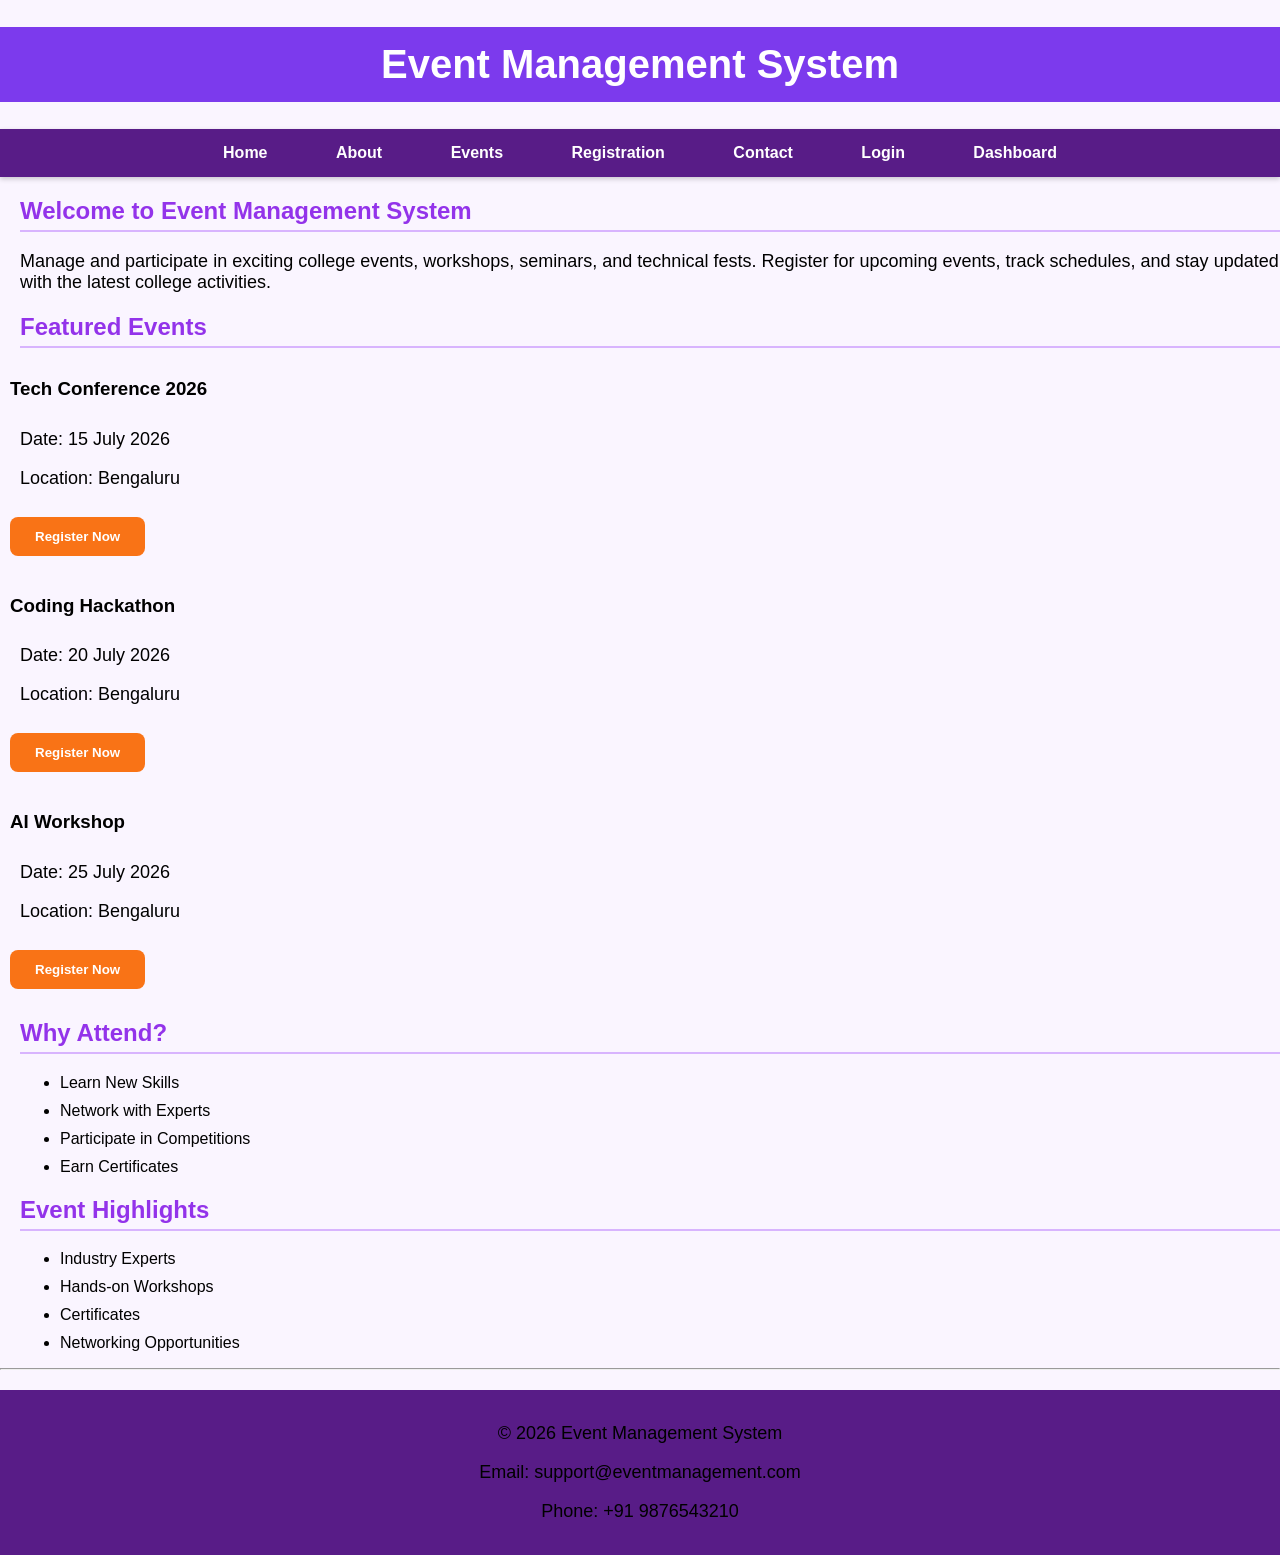
<file: index.html>
<!DOCTYPE html>
<html lang="en">
<head>
    <meta charset="UTF-8">
    <meta name="viewport" content="width=device-width, initial-scale=1.0">
    <title>Event Management System - Home</title>
    <link rel="stylesheet" href="style.css">
</head>
<body>
    <h1>Event Management System</h1>
    <nav>
        <a href="index.html">Home</a>
        <a href="about.html">About</a>
        <a href="events.html">Events</a>
        <a href="registration.html">Registration</a>
        <a href="contact.html">Contact</a>
        <a href="login.html">Login</a>
        <a href="dashboard.html">Dashboard</a>
    </nav>
    <h2>Welcome to Event Management System</h2>
<p>Manage and participate in exciting college events, workshops, seminars, and technical fests.
Register for upcoming events, track schedules, and stay updated with the latest college activities.</p>
     <h2>Featured Events</h2>
     <h3>Tech Conference 2026</h3>
     <p>Date: 15 July 2026</p>
     <p>Location: Bengaluru</p>
     <button>Register Now</button>
     <h3>Coding Hackathon</h3>
     <p>Date: 20 July 2026</p>
      <p>Location: Bengaluru</p>
      <button>Register Now</button>
     <h3>AI Workshop</h3>
     <p>Date: 25 July 2026</p>
    <p>Location: Bengaluru</p>
    <button>Register Now</button>
     <h2>Why Attend?</h2>
     <ul>
        <li>Learn New Skills</li>
        <li>Network with Experts</li>
        <li>Participate in Competitions</li>
        <li>Earn Certificates</li>
     </ul>
     <h2>Event Highlights</h2>
    <ul>
<li>Industry Experts</li>
<li>Hands-on Workshops</li>
<li>Certificates</li>
<li>Networking Opportunities</li>
</ul>
    <hr>
     <footer>
        <p>© 2026 Event Management System</p>
        <p>Email: support@eventmanagement.com</p>
        <p>Phone: +91 9876543210</p>
     </footer>
</body>
</html>
</file>
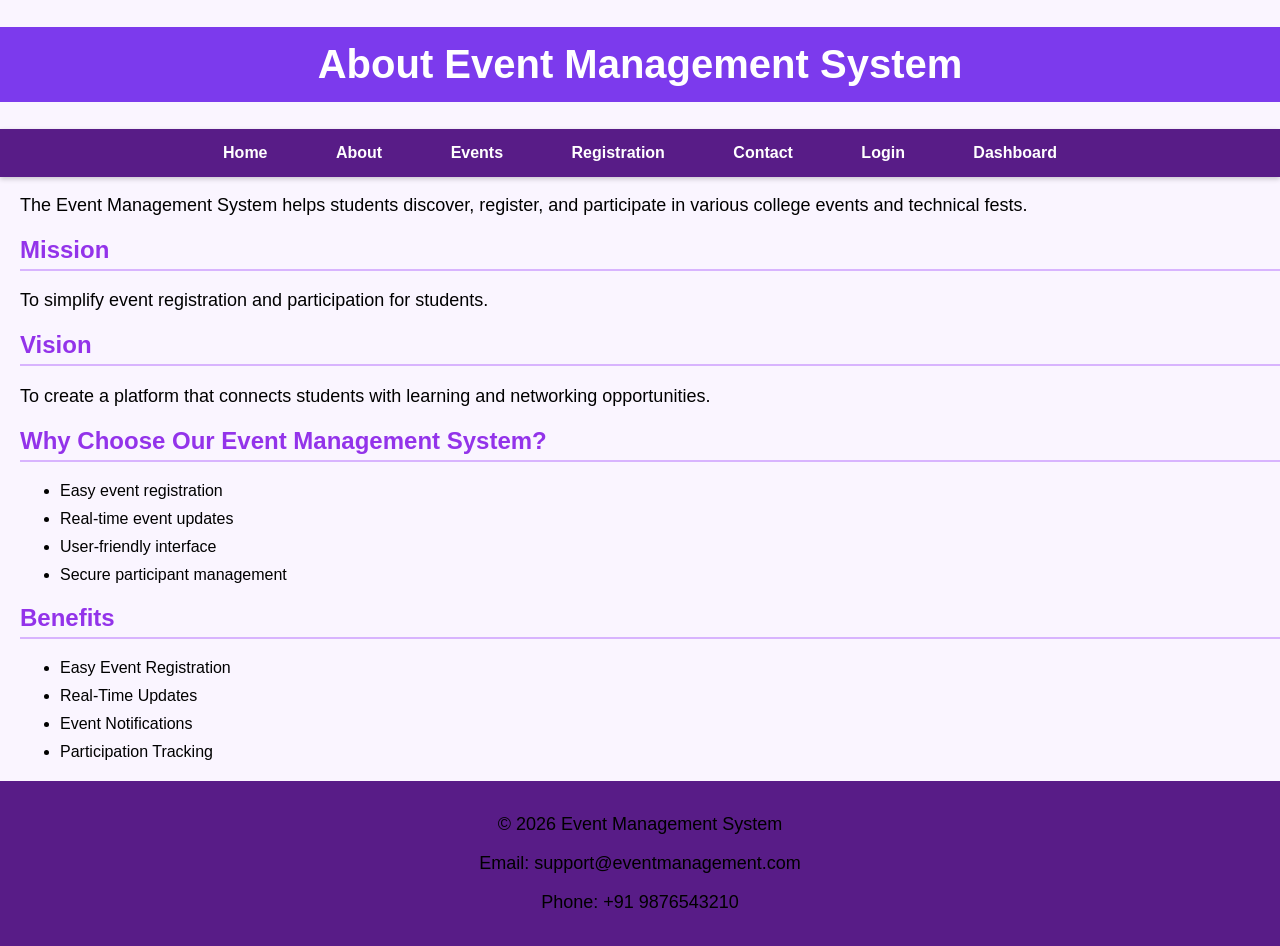
<file: about.html>
<!DOCTYPE html>
<html lang="en">
<head>
    <meta charset="UTF-8">
    <meta name="viewport" content="width=device-width, initial-scale=1.0">
    <title>About Page</title>
    <link rel="stylesheet" href="style.css">
</head>
<body>
    
    <h1>About Event Management System</h1>
    <nav>
        <a href="index.html">Home</a>
        <a href="about.html">About</a>
        <a href="events.html">Events</a>
        <a href="registration.html">Registration</a>
        <a href="contact.html">Contact</a>
        <a href="login.html">Login</a>
        <a href="dashboard.html">Dashboard</a>
    </nav>
    <p>The Event Management System helps students discover, register, and participate in various college events and technical fests.</p>
    <h2>Mission</h2>
    <p>To simplify event registration and participation for students.</p>
    <h2>Vision</h2>
    <p>To create a platform that connects students with learning and networking opportunities.</p>
    <h2>Why Choose Our Event Management System?</h2>
    <ul>
        <li>Easy event registration</li>
        <li>Real-time event updates</li>
        <li>User-friendly interface</li>
        <li>Secure participant management</li>
    </ul>
    <h2>Benefits</h2>
    <ul>
        <li>Easy Event Registration</li>
        <li>Real-Time Updates</li>
        <li>Event Notifications</li>
        <li>Participation Tracking</li>
    </ul>
    <footer>
        <p>© 2026 Event Management System</p>
        <p>Email: support@eventmanagement.com</p>
        <p>Phone: +91 9876543210</p>
     </footer>
</body>
</html>
</file>
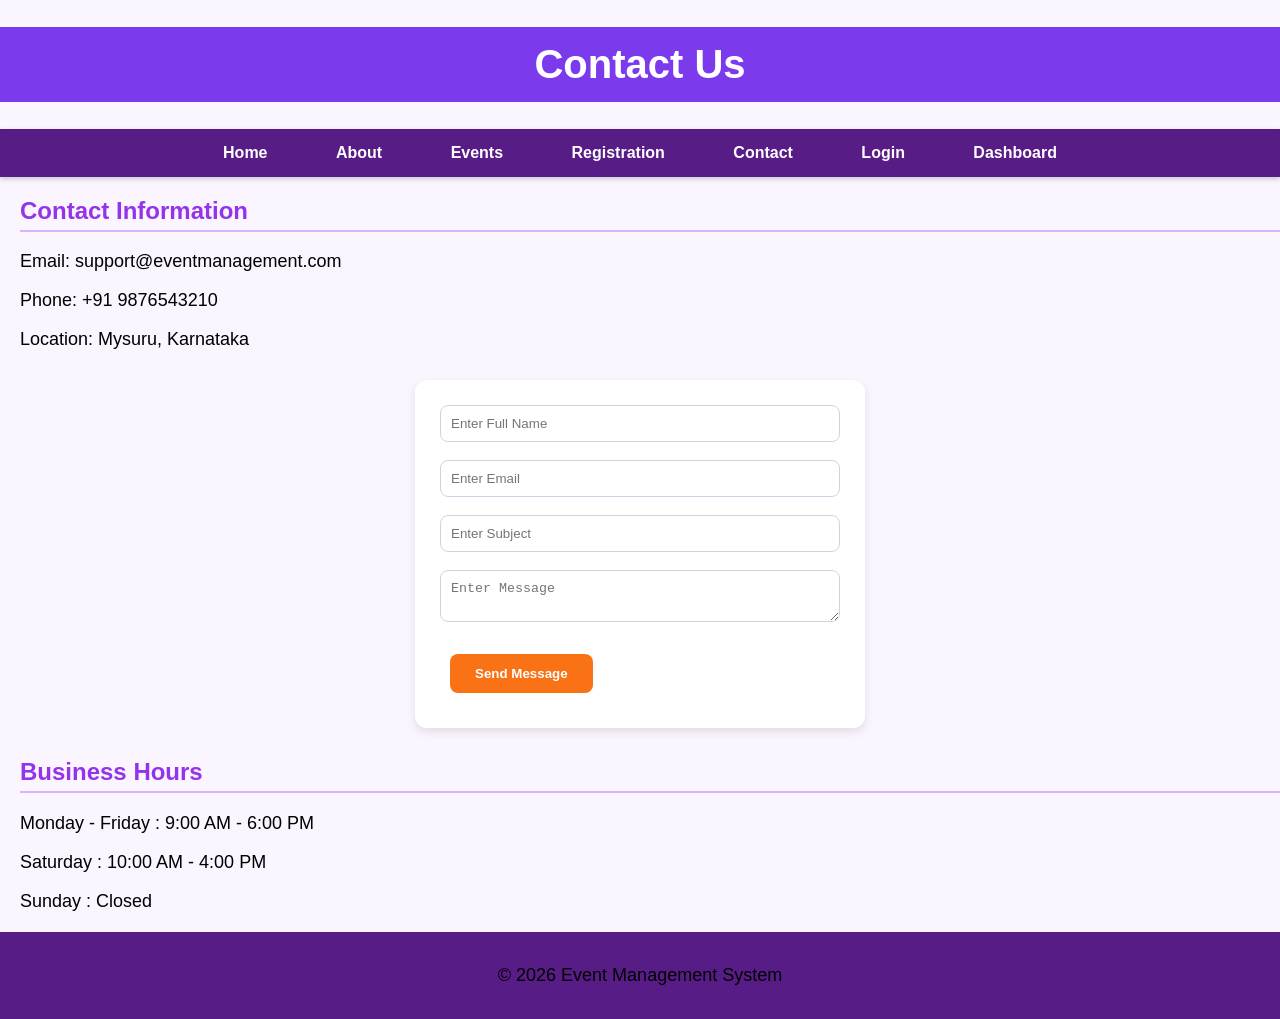
<file: contact.html>
<!DOCTYPE html>
<html lang="en">
<head>
    <meta charset="UTF-8">
    <meta name="viewport" content="width=device-width, initial-scale=1.0">
    <title>Contact page</title>
    <link rel="stylesheet" href="style.css">
</head>
<body>
    <h1>Contact Us</h1>
    <nav>
        <a href="index.html">Home</a>
        <a href="about.html">About</a>
        <a href="events.html">Events</a>
        <a href="registration.html">Registration</a>
        <a href="contact.html">Contact</a>
        <a href="login.html">Login</a>
        <a href="dashboard.html">Dashboard</a>
    </nav>
    <h2>Contact Information</h2>
    <p>Email: support@eventmanagement.com</p>
    <p>Phone: +91 9876543210</p>
    <p>Location: Mysuru, Karnataka</p>

<form>
    <input type="text" placeholder="Enter Full Name" required>
    <br><br>
    <input type="email" placeholder="Enter Email" required>
    <br><br>
    <input type="text" placeholder="Enter Subject" required>
    <br><br>
    <textarea placeholder="Enter Message"></textarea>
    <br><br>
    <button type="button" onclick="sendMessage()">
    Send Message
</button>
    
</form>
<h2>Business Hours</h2>

<p>Monday - Friday : 9:00 AM - 6:00 PM</p>
<p>Saturday : 10:00 AM - 4:00 PM</p>
<p>Sunday : Closed</p>
<footer>
        <p>© 2026 Event Management System</p>
     </footer>
     <script src="app.js"></script>
</body>
</html>
</file>
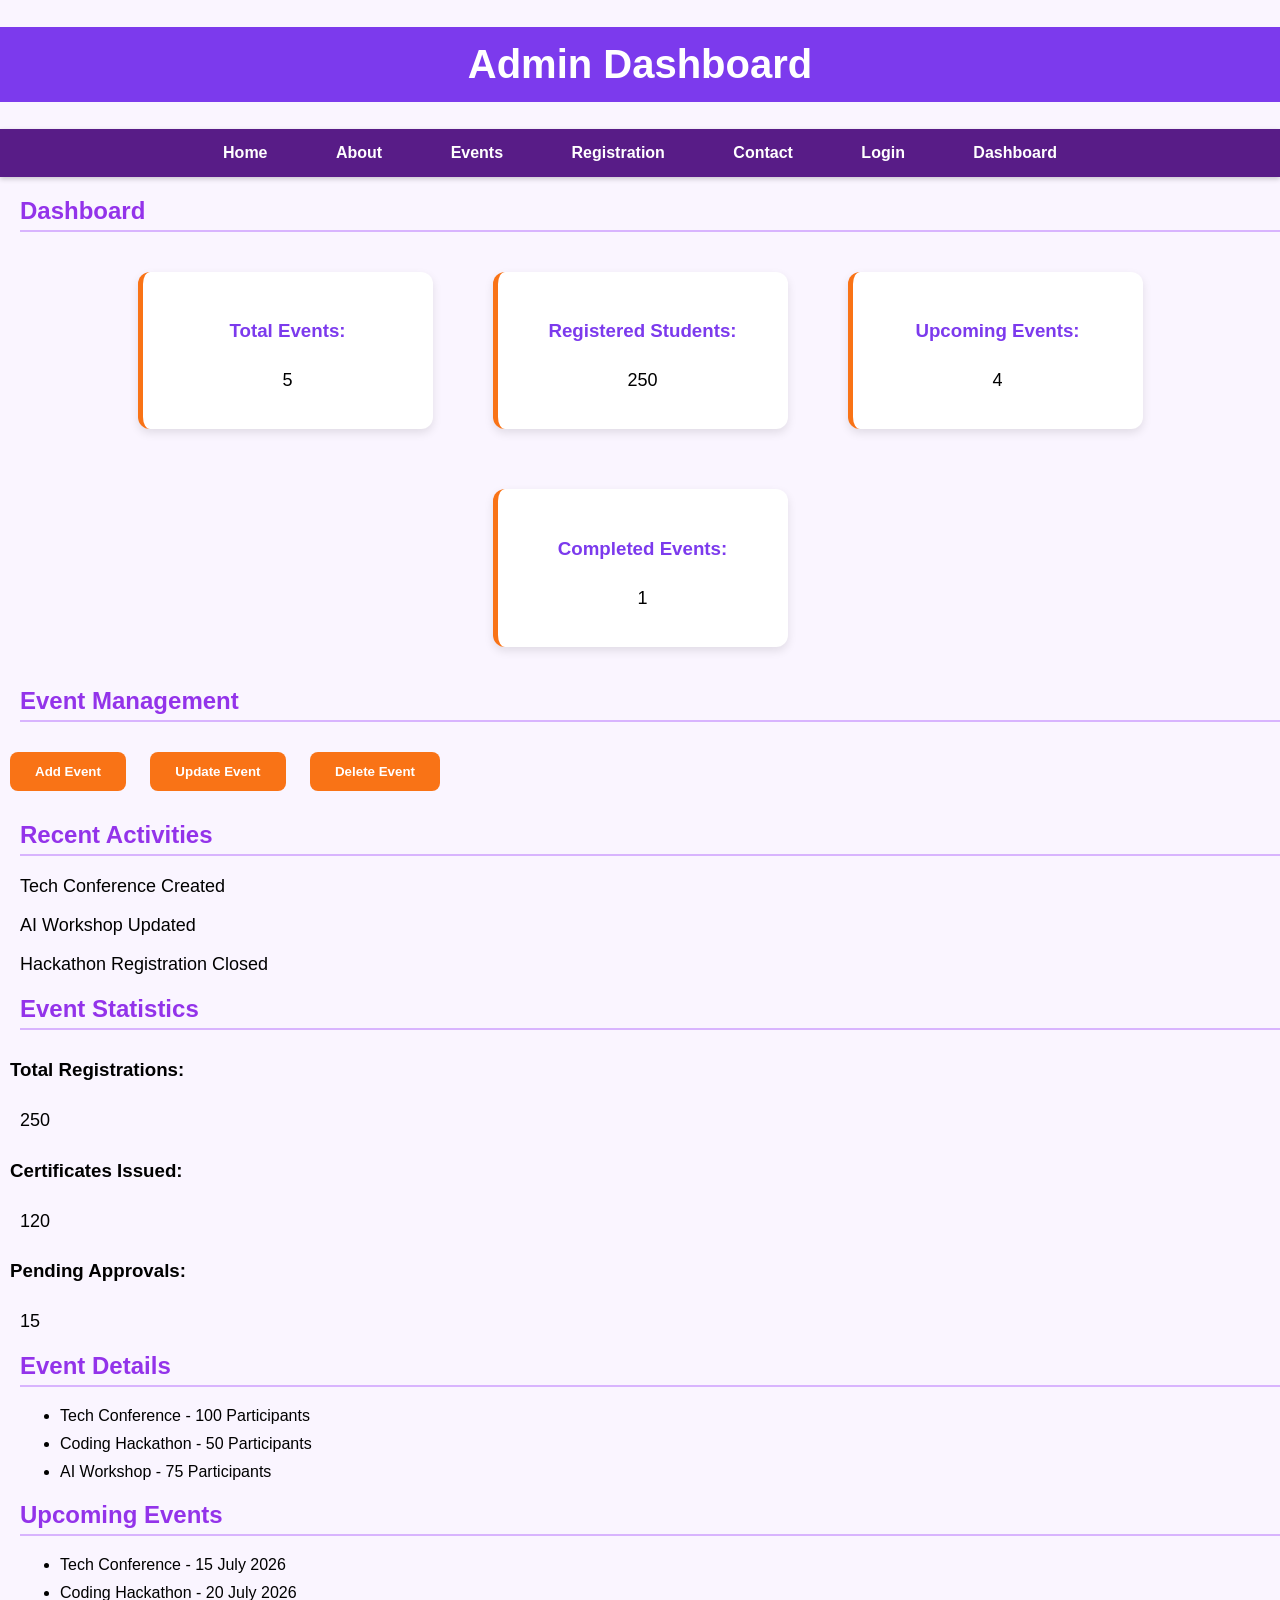
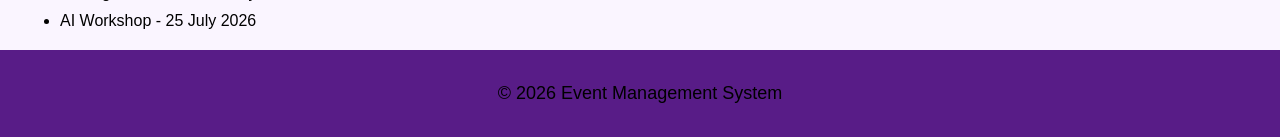
<file: dashboard.html>
<!DOCTYPE html>
<html lang="en">
<head>
    <meta charset="UTF-8">
    <meta name="viewport" content="width=device-width, initial-scale=1.0">
    <title>Dashboard</title>
    <link rel="stylesheet" href="style.css">
    
</head>

<body>
    <h1>Admin Dashboard</h1>
    <nav>
        <a href="index.html">Home</a>
        <a href="about.html">About</a>
        <a href="events.html">Events</a>
        <a href="registration.html">Registration</a>
        <a href="contact.html">Contact</a>
        <a href="login.html">Login</a>
        <a href="dashboard.html">Dashboard</a>
    </nav>
    <h2> Dashboard</h2>
    <div class="dashboard-container">
   <div class="dashboard-card">
        <h3>Total Events:</h3>
        <p>5</p>
   </div>
   <div class="dashboard-card">
        <h3>Registered Students:</h3>
        <p>250</p>
    </div>
    <div class="dashboard-card">
        <h3>Upcoming Events:</h3>
        <p>4</p>
        </div>
    <div class="dashboard-card">
        <h3>Completed Events:</h3>
        <p>1</p>
    </div>
    </div>
    <h2>Event Management</h2>
   <button onclick="addEvent()">Add Event</button>

<button onclick="updateEvent()">Update Event</button>

<button onclick="deleteEvent()">Delete Event</button>

    <h2>Recent Activities</h2>
    <p>Tech Conference Created</p>
    <p>AI Workshop Updated</p>
    <p>Hackathon Registration Closed</p>

    <h2>Event Statistics</h2>
    <h3>Total Registrations: </h3>
        <p>250</p>
        <h3>Certificates Issued:</h3>
        <p>120</p>
        <h3>Pending Approvals:</h3>
        <p>15</p>
    <h2>Event Details</h2>
<ul>
<li>Tech Conference - 100 Participants</li>
<li>Coding Hackathon - 50 Participants</li>
<li>AI Workshop - 75 Participants</li>
</ul>
<h2>Upcoming Events</h2>

<ul>
    <li>Tech Conference - 15 July 2026</li>
    <li>Coding Hackathon - 20 July 2026</li>
    <li>AI Workshop - 25 July 2026</li>
</ul>
        <footer>
        <p>© 2026 Event Management System</p>
     </footer>
</body>
<script src="app.js"></script>
</html>
</file>
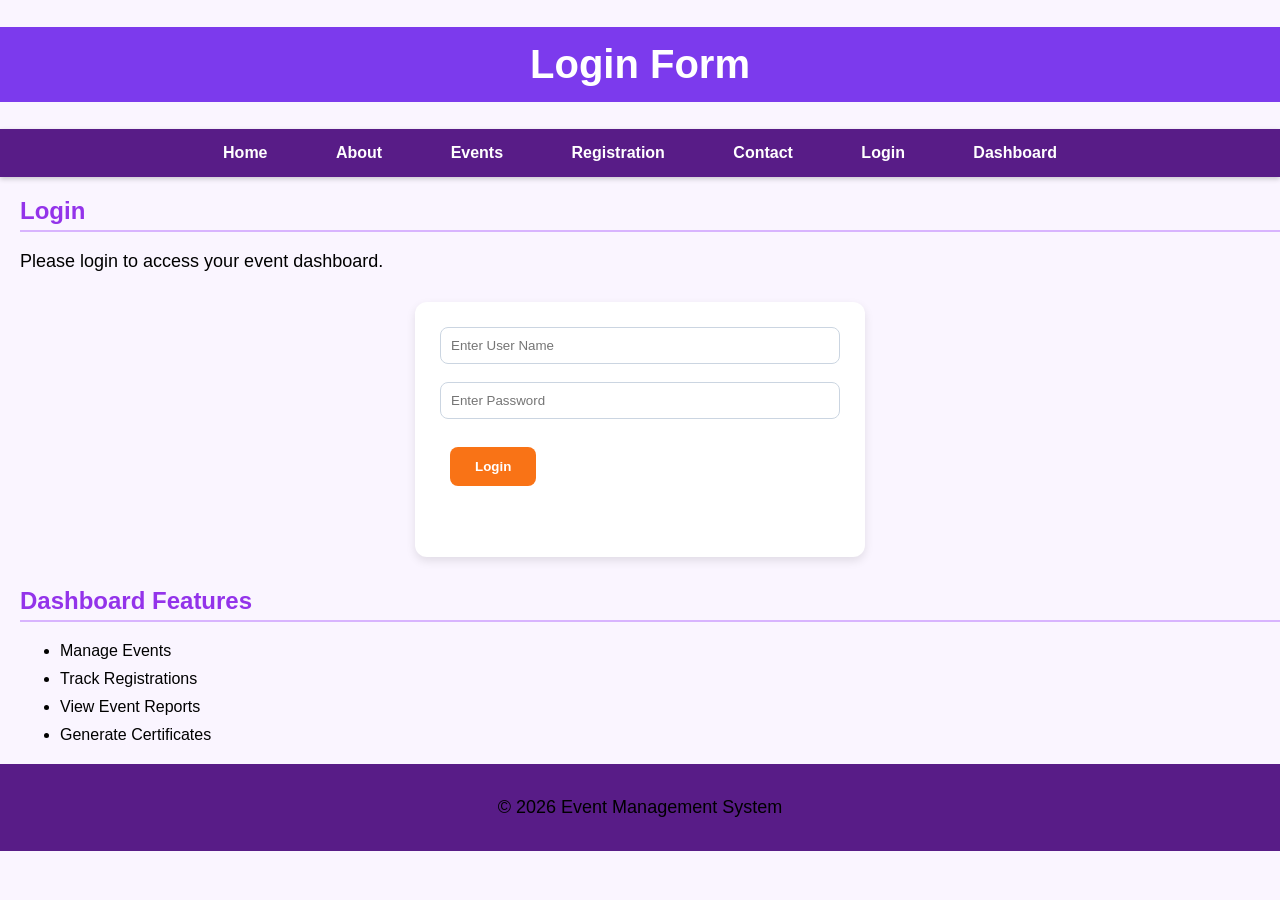
<file: login.html>
<!DOCTYPE html>
<html lang="en">
<head>
    <meta charset="UTF-8">
    <meta name="viewport" content="width=device-width, initial-scale=1.0">
    <title>Login Page</title>
    <link rel="stylesheet" href="style.css">
</head>
<body>
    <h1>Login Form</h1>
    <nav>
        <a href="index.html">Home</a>
        <a href="about.html">About</a>
        <a href="events.html">Events</a>
        <a href="registration.html">Registration</a>
        <a href="contact.html">Contact</a>
        <a href="login.html">Login</a>
        <a href="dashboard.html">Dashboard</a>
    </nav>
    <h2>Login</h2>
    <p>Please login to access your event dashboard.</p>
    <form>
    <input type="text" placeholder="Enter User Name" required>
    <br><br>
    <input type="password" placeholder="Enter Password" required>
    <br><br>
  <button type="button" onclick="loginUser()">
    Login
</button>
    <br><br>
    <a href="#">Forgot Password?</a>
    <a href="#">Register Here</a>
    
    </form>
    <h2>Dashboard Features</h2>

<ul>
<li>Manage Events</li>
<li>Track Registrations</li>
<li>View Event Reports</li>
<li>Generate Certificates</li>
</ul>
    <footer>
        <p>© 2026 Event Management System</p>
     </footer>
     <script src="app.js"></script>
</body>
</html>
</file>
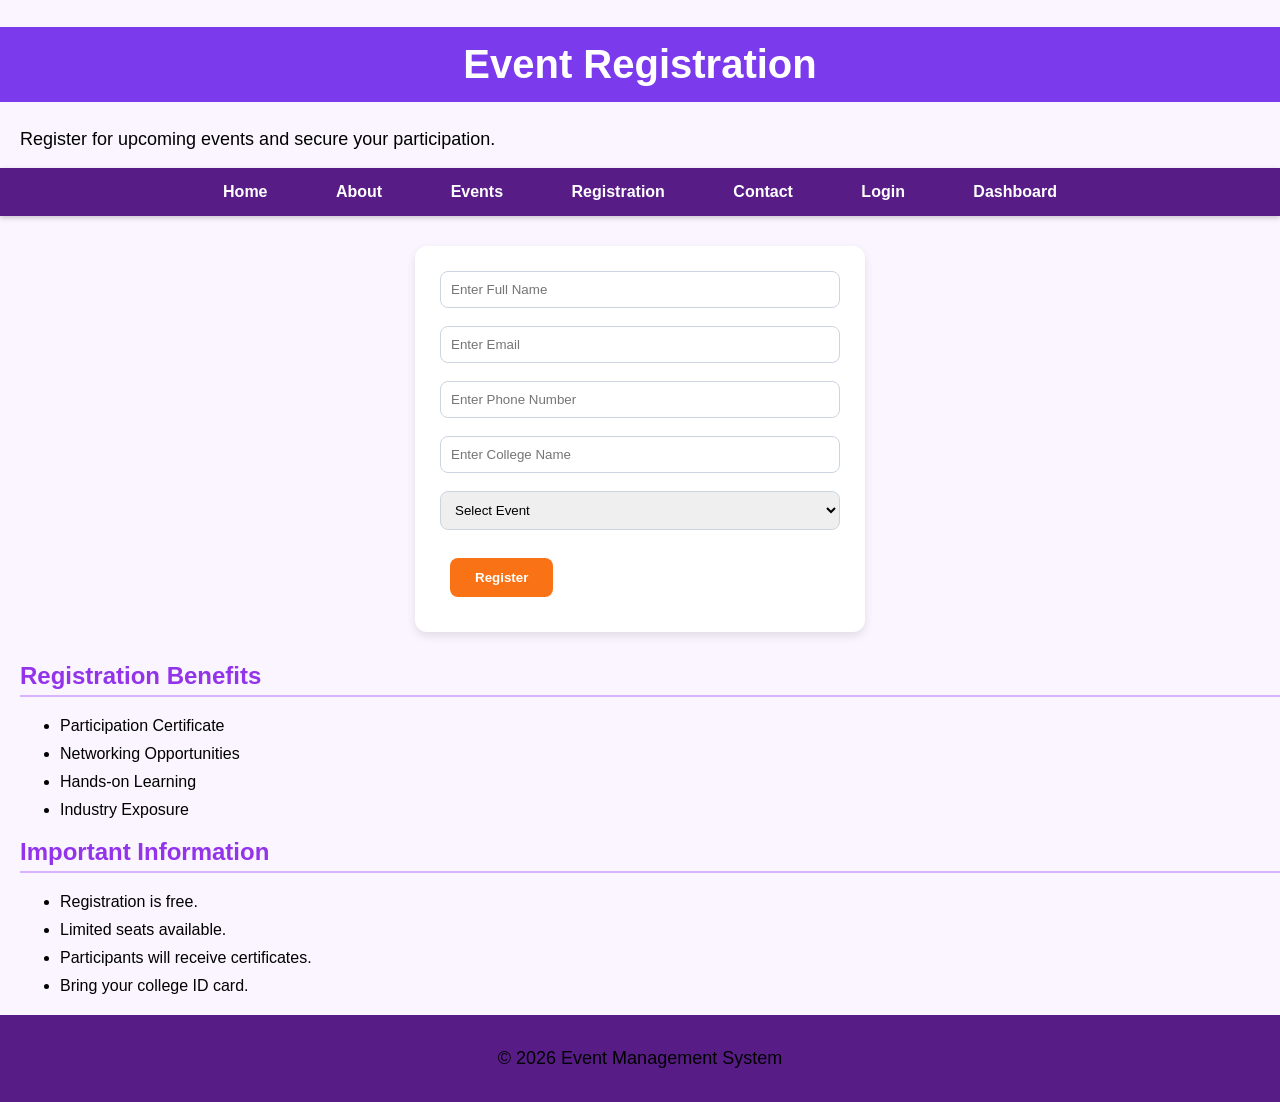
<file: registration.html>
<!DOCTYPE html>
<html lang="en">
<head>
    <meta charset="UTF-8">
    <meta name="viewport" content="width=device-width, initial-scale=1.0">
    <title>Registration</title>
    <link rel="stylesheet" href="style.css">
</head>
<body>
    <h1>Event Registration</h1>
<p>Register for upcoming events and secure your participation.</p>
    <nav>
        <a href="index.html">Home</a>
        <a href="about.html">About</a>
        <a href="events.html">Events</a>
        <a href="registration.html">Registration</a>
        <a href="contact.html">Contact</a>
        <a href="login.html">Login</a>
        <a href="dashboard.html">Dashboard</a>
    </nav>
    <form>
        <input type="text" placeholder="Enter Full Name">
        <br><br>
        <input type="email" placeholder="Enter Email">
        <br><br>
        <input type="tel" placeholder="Enter Phone Number">
        <br><br>
        <input type="text" placeholder="Enter College Name">
        <br><br>
        <select>
<option>Select Event</option>
<option>Tech Conference 2026</option>
<option>Coding Hackathon</option>
<option>AI Workshop</option>
<option>Cyber Security Seminar</option>
<option>Web Development Bootcamp</option>
</select>
        <br><br>
        
        <button type="button" onclick="registerEvent()">
    Register
</button>
    </form>
    <h2>Registration Benefits</h2>
    <ul>
    <li>Participation Certificate</li>
    <li>Networking Opportunities</li>
    <li>Hands-on Learning</li>
    <li>Industry Exposure</li>
    </ul>
    <h2>Important Information</h2>

<ul>
<li>Registration is free.</li>
<li>Limited seats available.</li>
<li>Participants will receive certificates.</li>
<li>Bring your college ID card.</li>
</ul>
    <footer>
        <p>© 2026 Event Management System</p>
     </footer>
     <script src="app.js"></script>
</body>

</html>
</file>
<file: style.css>
body{
    background-color:#faf5ff;
    font-family: Arial, Helvetica, sans-serif;
    margin: 0;
    padding: 0;
}
h1{
    
    text-align:center;
    font-size:40px;
    color:white;
    background-color:#7c3aed;
    padding:15px;
}


nav{
   
    box-shadow:0 2px 5px rgba(0,0,0,0.2);
    text-align: center;
   background-color:#581c87;
    padding: 15px;
    
}
nav a{
    padding:8px 12px;
}
nav a:hover{
    background-color:rgba(255,255,255,0.1);
    border-radius:5px;
}
a{
    
    color:white;
    font-weight:bold;
    text-decoration: none;
    margin: 20px;
}
a:hover{
   color:#fbbf24;
}
footer{
background-color:#581c87;
color:white;
padding:15px;
margin-top:20px;
text-align:center;
}
input:focus,
textarea:focus{
    outline:none;
    border-color:#7c3aed;
    box-shadow:0 0 5px rgba(124,58,237,0.3);
}
h2{
    color:#9333ea;
border-bottom:2px solid #d8b4fe;
    margin-left:20px;
    
    padding-bottom:5px;
}
img{
    max-width:100%;
    height:auto;
    display:block;
    margin:20px auto;
    border-radius:10px;
}

p{
margin-left:20px;
font-size:18px;
color: black;
}

ul{
    margin-left:20px;
}

li{
    margin-bottom:10px;
}
input,
textarea,
select{
    width:100%;
    padding:10px;
    border-radius:8px;
    border:1px solid #cbd5e1;
    box-sizing:border-box;
}
button{
    background-color:#f97316;
    color:white;
    border:none;
    padding:12px 25px;
    border-radius:8px;
    cursor:pointer;
    transition:0.3s;
    font-weight:bold;
   margin:10px;
}
.event-card button{
    width:100%;
    
}
input:hover,
textarea:hover{
    border-color:#2563eb;
}

button:hover{
    background-color:#ea580c;
    transform:scale(1.03);
}

.container{
    width:90%;
    max-width:1200px;
    margin:auto;
}

.event-card{
    width:340px;
    min-height:580px;
    padding:20px;
    border:1px solid #ddd;
    border-radius:15px;
    background:white;
    box-shadow:0 6px 15px rgba(0,0,0,0.1);
    transition:all 0.3s ease;
    display:flex;
    flex-direction:column;
}
.event-card img{
    width:100%;
    height:220px;
    object-fit:cover;
    border-radius:12px;
}
.event-card button{
    width:100%;
    margin-top:auto;
}


    .event-card p{
    text-align:center;
    margin-left:0;
    line-height:1.6;
}

.event-card:hover{
    transform:translateY(-10px) scale(1.02);
    border:2px solid #7c3aed;
    box-shadow:0 10px 20px rgba(124,58,237,0.25);
}
.event-container{
    display:flex;
    flex-wrap:wrap;
    justify-content:center;
    gap:30px;
    padding:30px;
}

.event-card ul{
    list-style:none;
    padding:0;
    margin:15px 0;
}

.event-card li{
    text-align:center;
    margin-bottom:8px;
}
.event-card h2{
    text-align:center;
    color:#7c3aed;
    margin-bottom:15px;
}

.login-box{
    width:400px;
    margin:30px auto;
    padding:25px;
    background-color:white;
    border-radius:12px;
    box-shadow:0 4px 10px rgba(0,0,0,0.2);
    text-align:center;
    border-top:5px solid #7c3aed;

}
.login-box a{
    color:#2563eb;
    text-decoration:none;
    display:block;
    margin-top:10px;

}
.login-box a:hover{
    text-decoration:underline;
}
.login-box button{
    width:100%;
}
.login-box input{
    
    width:90%;
    margin-bottom:10px;
}
.dashboard-container{
    display:flex;
    justify-content:center;
    gap:20px;
    flex-wrap:wrap;
    margin:20px;
}


.dashboard-card:hover{
    transform:translateY(-5px) scale(1.02);
    cursor:pointer;
}
.dashboard-card{
    width:250px;
    background:white;
    border-left:5px solid #f97316;
    padding:20px;
    margin:20px;
    border-radius:12px;
    text-align:center;
    box-shadow:0 4px 10px rgba(0,0,0,0.1);
    transition:0.3s;
}
.activity-box{
    background:white;
    padding:20px;
    margin:20px;
    border-radius:12px;
    box-shadow:0 4px 10px rgba(0,0,0,0.1);
}
.management-box{
    text-align:center;
    margin:10px;
}
.dashboard-card p{
    margin-left:0;
}
.activity-box p{
    margin-left:0;
}
form{
    width:400px;
    margin:30px auto;
    background:white;
    padding:25px;
    border-radius:12px;
    box-shadow:0 4px 10px rgba(0,0,0,0.1);
}
footer p{
    margin-left:0;
}
html{
    scroll-behavior:smooth;
}
h3{
    padding: 10px;
}
.dashboard-card h3{
    color:#7c3aed;
    margin-bottom:10px;
}
.event-card,
.dashboard-card,
.login-box,
form{
    overflow:hidden;
}
form h2{
    text-align:center;
    margin-left:0;
}
.login-box{
    transition:0.3s;
}
.login-box:hover{
    transform:translateY(-5px);
}
nav{
    position:sticky;
    top:0;
    z-index:100;
}
</file>
